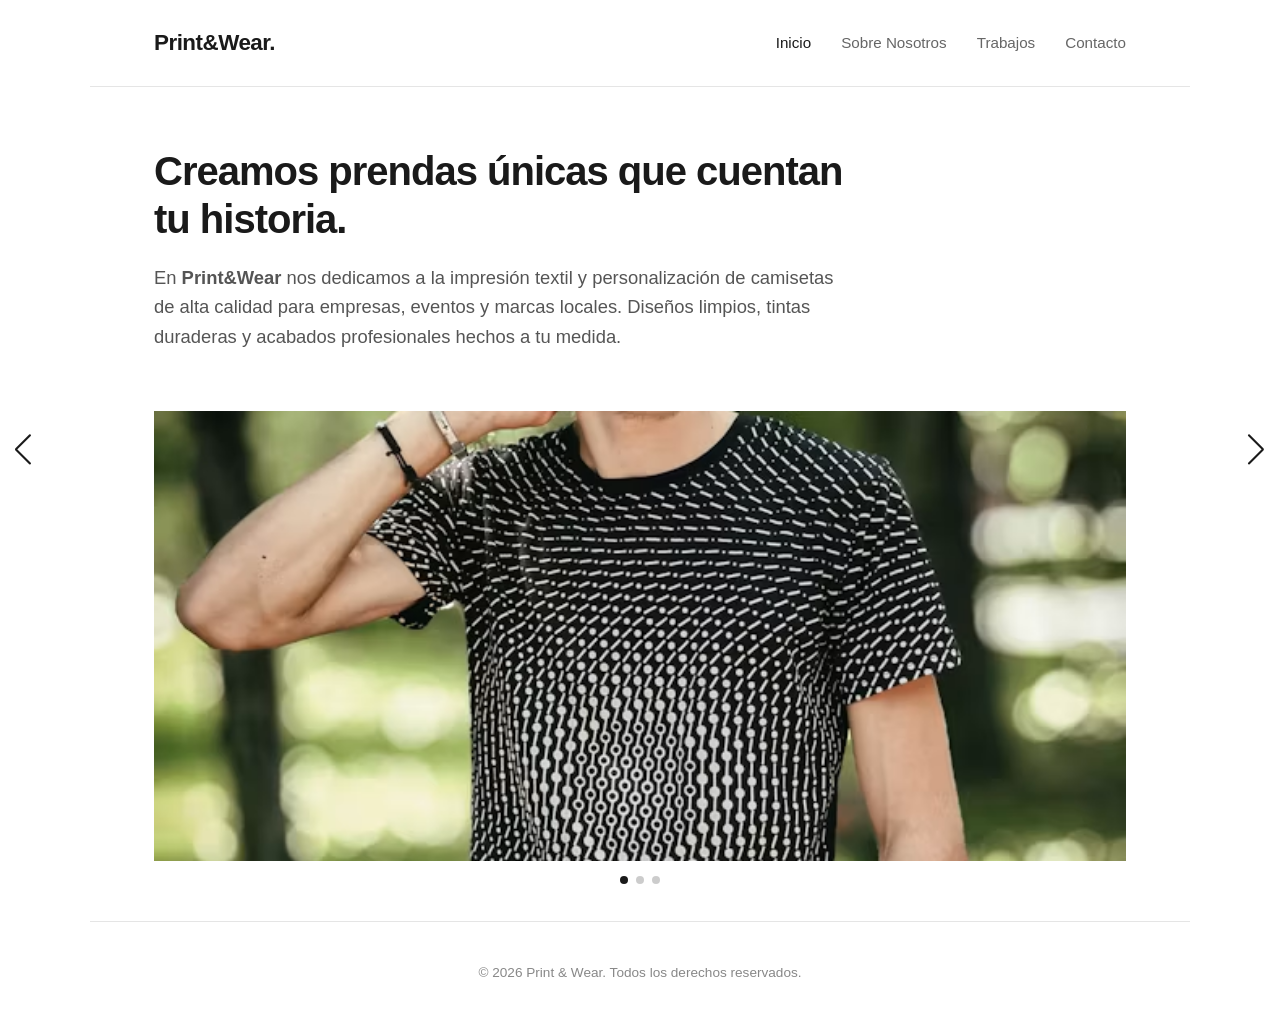
<file: index.html>
<!DOCTYPE html>
<html lang="es">
<head>
    <meta charset="UTF-8">
    <meta name="viewport" content="width=device-width, initial-scale=1.0">
    <title>Print & Wear | Impresión de Camisetas</title>
    <link rel="stylesheet" href="https://cdn.jsdelivr.net/npm/swiper@11/swiper-bundle.min.css">
    <link rel="stylesheet" href="css/styles.css">
</head>
<body>

    <header class="main-header">
        <div class="logo">
            <a href="index.html"><strong>Print&Wear.</strong></a>
        </div>
        <nav class="main-nav">
            <ul>
                <li><a href="index.html" class="active">Inicio</a></li>
                <li><a href="nosotros.html">Sobre Nosotros</a></li>
                <li><a href="trabajos.html">Trabajos</a></li>
                <li><a href="contacto.html">Contacto</a></li>
            </ul>
        </nav>
    </header>

    <main class="home-content">
        
        <section class="hero-section">
            <h1>Creamos prendas únicas que cuentan tu historia.</h1>
            <p>En <strong>Print&Wear</strong> nos dedicamos a la impresión textil y personalización de camisetas de alta calidad para empresas, eventos y marcas locales. Diseños limpios, tintas duraderas y acabados profesionales hechos a tu medida.</p>
        </section>

        
        <div class="gallery-section">
            
            <div class="swiper mySwiper">
                <div class="swiper-wrapper">
                    
                    <div class="swiper-slide">
                        <img src="img/camiseta-geometrica.avif" alt="Camiseta de algodón impresa con diseño geométrico">
                    </div>
                    
                    <div class="swiper-slide">
                        <img src="img/detalle-impresion-textil-taller.avif" alt="Detalle de impresión textil en taller">
                    </div>
                    
                    <div class="swiper-slide">
                        <img src="img/camiseta-personalizada-minimalista.avif" alt="Camiseta personalizada minimalista">
                    </div>
                </div>
        </div>    
                
                
                <div class="swiper-button-next"></div>
                <div class="swiper-button-prev"></div>
                
                
                <div class="swiper-pagination"></div>
            </div>
        
    </main>

    <footer class="main-footer">
        <p>&copy; 2026 Print & Wear. Todos los derechos reservados.</p>
    </footer>
  <script src="https://cdn.jsdelivr.net/npm/swiper@11/swiper-bundle.min.js"></script>
  <script src="js/main.js"></script>

   
  
</body>
</html>
</file>
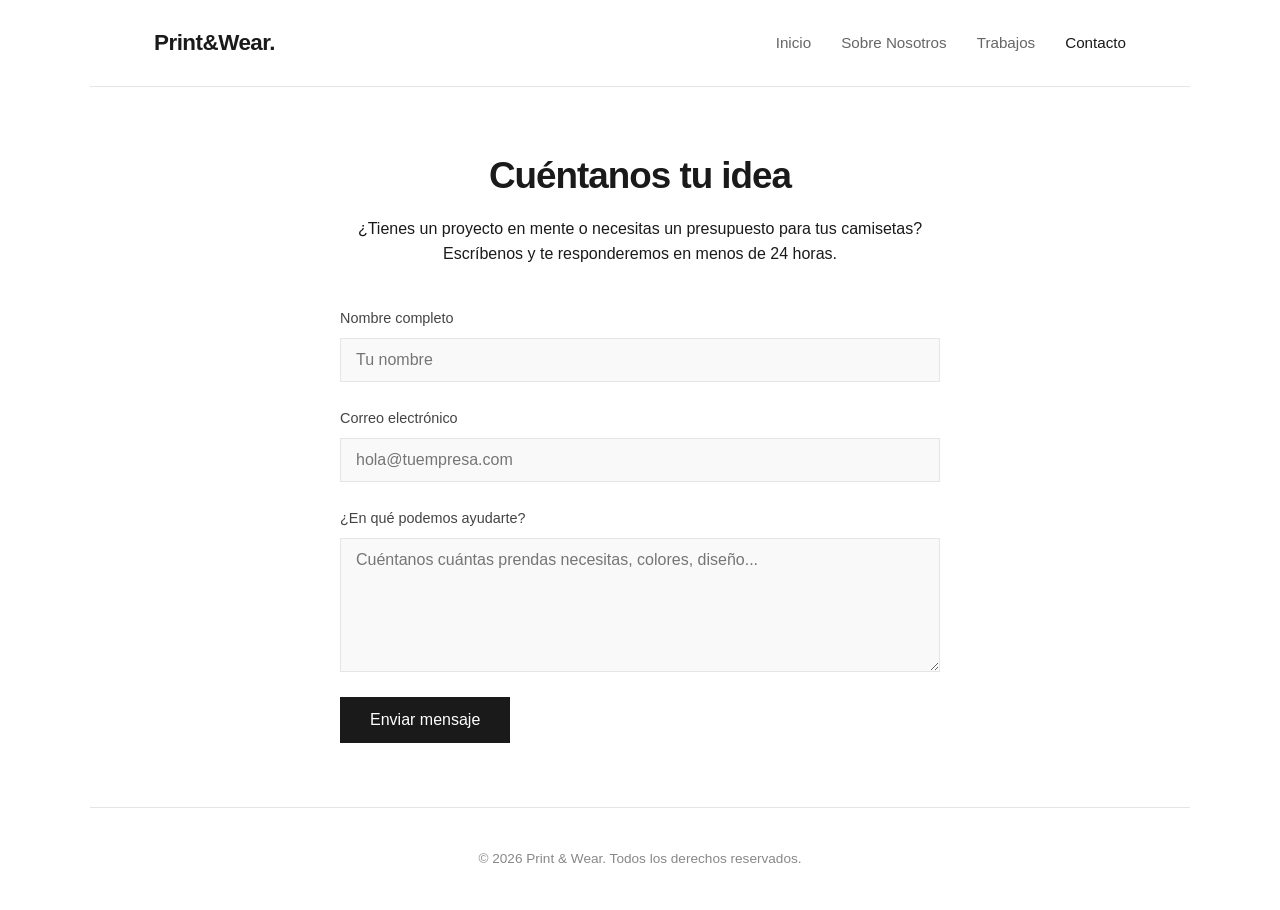
<file: contacto.html>
<!DOCTYPE html>
<html lang="es">
<head>
    <meta charset="UTF-8">
    <meta name="viewport" content="width=device-width, initial-scale=1.0">
    <title>Contacto | Print & Wear</title>
    <link rel="stylesheet" href="css/styles.css">
</head>
<body>

    <header class="main-header">
        <div class="logo">
            <a href="index.html"><strong>Print&Wear.</strong></a>
        </div>
        <nav class="main-nav">
            <ul>
                <li><a href="index.html">Inicio</a></li>
                <li><a href="nosotros.html">Sobre Nosotros</a></li>
                <li><a href="trabajos.html">Trabajos</a></li>
                <li><a href="contacto.html" class="active">Contacto</a></li>
            </ul>
        </nav>
    </header>

    <main>
        <section class="contacto-section">
            <div class="contacto-intro">
                <h1>Cuéntanos tu idea</h1>
                <p>¿Tienes un proyecto en mente o necesitas un presupuesto para tus camisetas? Escríbenos y te responderemos en menos de 24 horas.</p>
            </div>

            <form class="contacto-form" action="#" method="POST">
                <div class="form-group">
                    <label for="nombre">Nombre completo</label>
                    <input type="text" id="nombre" name="nombre" placeholder="Tu nombre" required>
                </div>

                <div class="form-group">
                    <label for="email">Correo electrónico</label>
                    <input type="email" id="email" name="email" placeholder="hola@tuempresa.com" required>
                </div>

                <div class="form-group">
                    <label for="mensaje">¿En qué podemos ayudarte?</label>
                    <textarea id="mensaje" name="mensaje" rows="6" placeholder="Cuéntanos cuántas prendas necesitas, colores, diseño..." required></textarea>
                </div>

                <button type="submit" class="btn-submit">Enviar mensaje</button>
            </form>
        </section>
    </main>

    <footer class="main-footer">
        <p>&copy; 2026 Print & Wear. Todos los derechos reservados.</p>
    </footer>
    
</body>
</html>
</file>
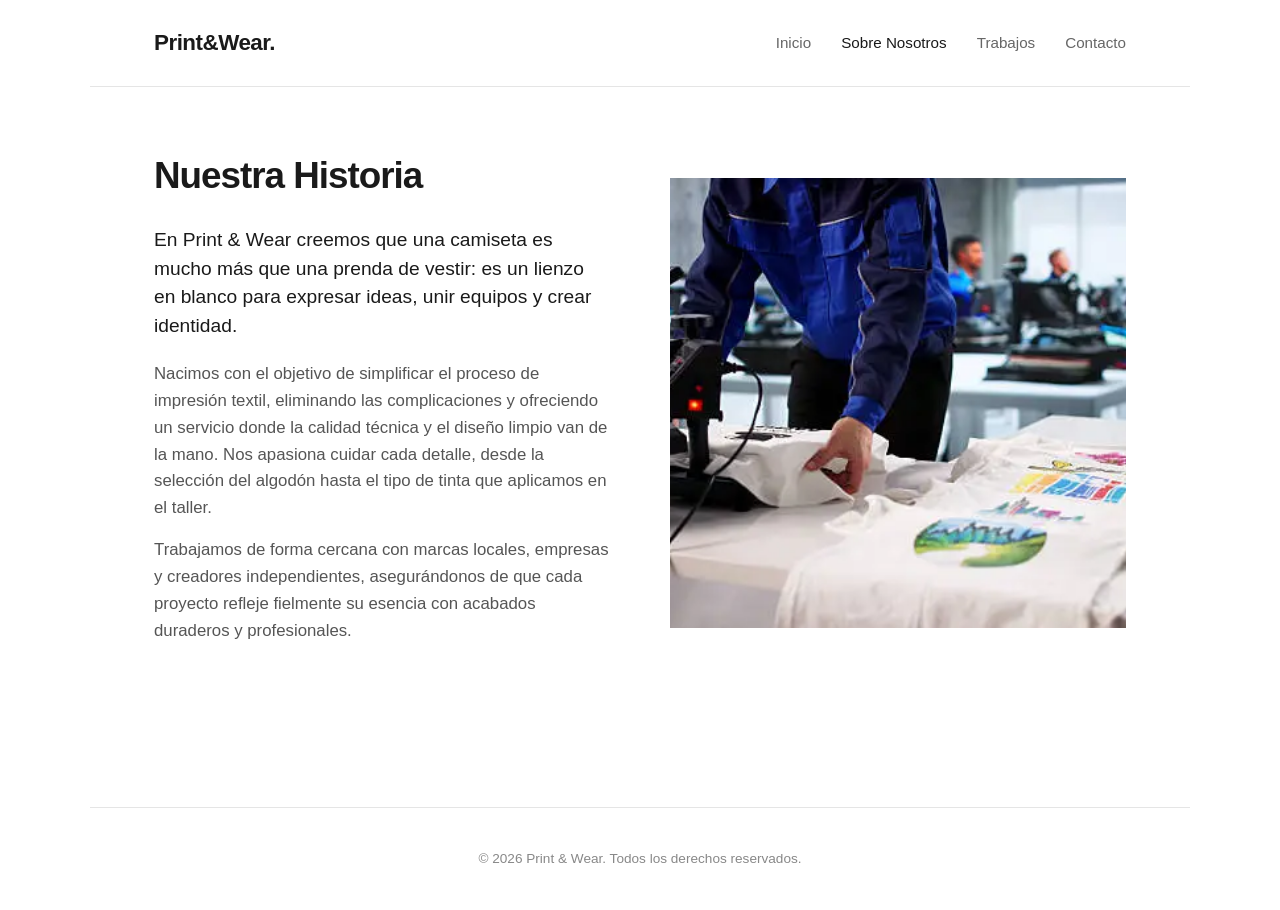
<file: nosotros.html>
<!DOCTYPE html>
<html lang="es">
<head>
    <meta charset="UTF-8">
    <meta name="viewport" content="width=device-width, initial-scale=1.0">
    <title>Sobre Nosotros | Print & Wear</title>
    <link rel="stylesheet" href="css/styles.css">
</head>
<body>

    <header class="main-header">
        <div class="logo">
            <a href="index.html"><strong>Print&Wear.</strong></a>
        </div>
        <nav class="main-nav">
            <ul>
                <li><a href="index.html">Inicio</a></li>
                <li><a href="nosotros.html" class="active">Sobre Nosotros</a></li>
                <li><a href="trabajos.html">Trabajos</a></li>
                <li><a href="contacto.html">Contacto</a></li>
            </ul>
        </nav>
    </header>

    <main>
        <section class="nosotros-container">
            
            <div class="nosotros-texto">
                <h1>Nuestra Historia</h1>
                <p class="destacado">En Print & Wear creemos que una camiseta es mucho más que una prenda de vestir: es un lienzo en blanco para expresar ideas, unir equipos y crear identidad.</p>
                <p>Nacimos con el objetivo de simplificar el proceso de impresión textil, eliminando las complicaciones y ofreciendo un servicio donde la calidad técnica y el diseño limpio van de la mano. Nos apasiona cuidar cada detalle, desde la selección del algodón hasta el tipo de tinta que aplicamos en el taller.</p>
                <p>Trabajamos de forma cercana con marcas locales, empresas y creadores independientes, asegurándonos de que cada proyecto refleje fielmente su esencia con acabados duraderos y profesionales.</p>
            </div>

            <div class="nosotros-imagen">
                <img src="img/taller.webp" alt="Proceso de impresión textil en nuestro taller">
            </div>

        </section>
    </main>

    <footer class="main-footer">
        <p>&copy; 2026 Print & Wear. Todos los derechos reservados.</p>
    </footer>
    
</body>
</html>
</file>
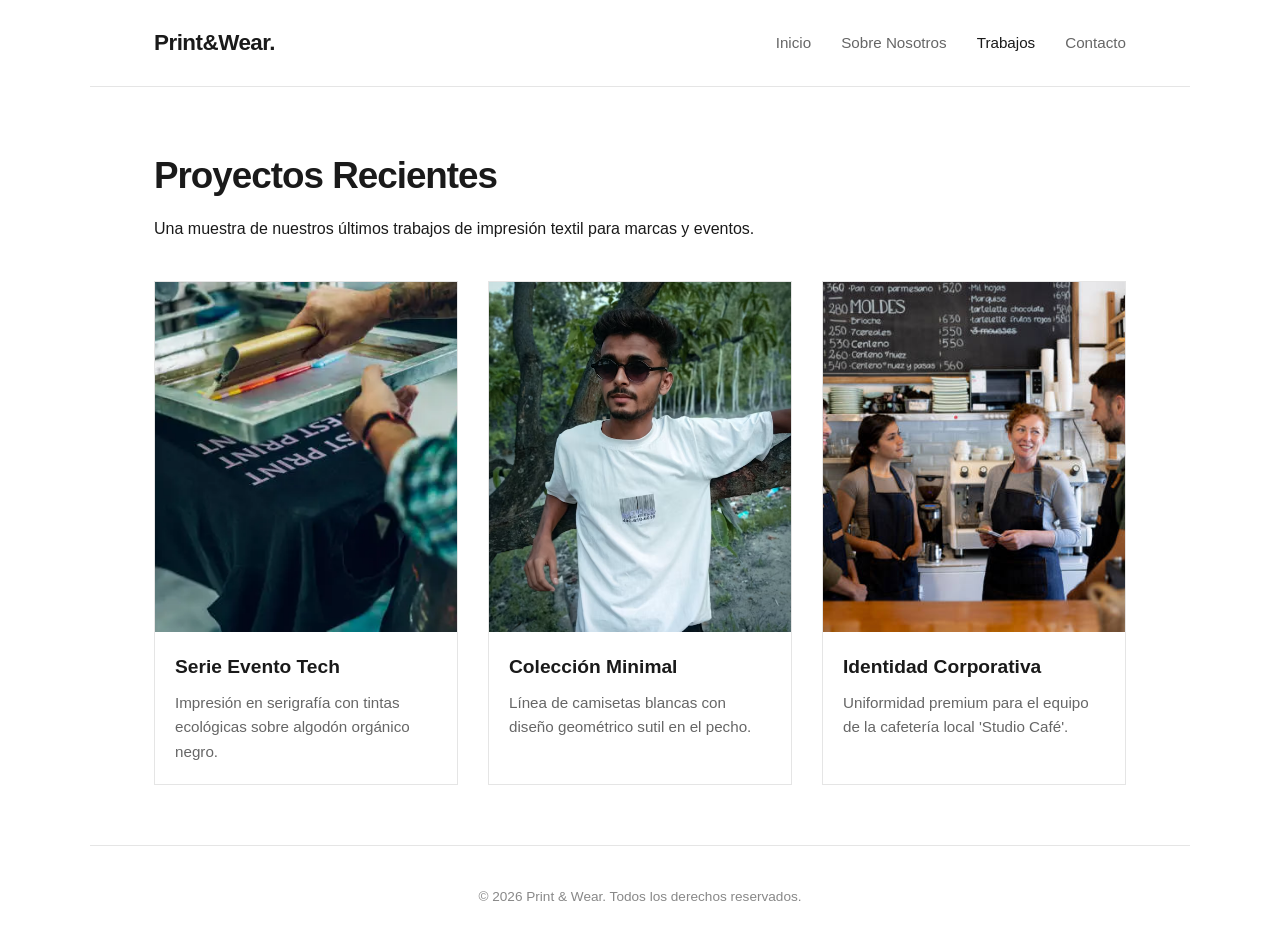
<file: trabajos.html>
<!DOCTYPE html>
<html lang="es">
<head>
    <meta charset="UTF-8">
    <meta name="viewport" content="width=device-width, initial-scale=1.0">
    <title>Trabajos | Print & Wear</title>
    <link rel="stylesheet" href="css/styles.css">
</head>
<body>

    <header class="main-header">
        <div class="logo">
            <a href="index.html"><strong>Print&Wear.</strong></a>
        </div>
        <nav class="main-nav">
            <ul>
                <li><a href="index.html">Inicio</a></li>
                <li><a href="nosotros.html">Sobre Nosotros</a></li>
                <li><a href="trabajos.html" class="active">Trabajos</a></li>
                <li><a href="contacto.html">Contacto</a></li>
            </ul>
        </nav>
    </header>

    <main>
        <section class="trabajos-section">
            <div class="trabajos-intro">
                <h1>Proyectos Recientes</h1>
                <p>Una muestra de nuestros últimos trabajos de impresión textil para marcas y eventos.</p>
            </div>

            <div class="trabajos-grid">
                
                <article class="trabajo-card">
                    <div class="trabajo-img">
                        <img src="img/trabajo1.webp" alt="Camisetas para el evento Tech2026">
                    </div>
                    <div class="trabajo-info">
                        <h3>Serie Evento Tech</h3>
                        <p>Impresión en serigrafía con tintas ecológicas sobre algodón orgánico negro.</p>
                    </div>
                </article>

                <article class="trabajo-card">
                    <div class="trabajo-img">
                        <img src="img/trabajo2.avif" alt="Camisetas minimalistas para marca de ropa">
                    </div>
                    <div class="trabajo-info">
                        <h3>Colección Minimal</h3>
                        <p>Línea de camisetas blancas con diseño geométrico sutil en el pecho.</p>
                    </div>
                </article>

                <article class="trabajo-card">
                    <div class="trabajo-img">
                        <img src="img/trabajo3.jpg" alt="Sudaderas y camisetas corporativas">
                    </div>
                    <div class="trabajo-info">
                        <h3>Identidad Corporativa</h3>
                        <p>Uniformidad premium para el equipo de la cafetería local 'Studio Café'.</p>
                    </div>
                </article>

            </div>
        </section>
    </main>

    <footer class="main-footer">
        <p>&copy; 2026 Print & Wear. Todos los derechos reservados.</p>
    </footer>
    
</body>
</html>
</file>
<file: css/styles.css>
/* ==========================================================================
   1. VARIABLES Y CONFIGURACIÓN BASE (Estilo Minimalista)
   ========================================================================== */
:root {
    --bg-color: #ffffff;       /* Fondo blanco puro */
    --text-color: #1a1a1a;     /* Negro suave para los textos */
    --light-gray: #f9f9f9;     /* Fondo gris muy claro para contrastes */
    --border-color: #e5e5e5;   /* Líneas sutiles de separación */
    --accent-color: #0070f3;   /* Azul eléctrico sutil (para enlaces/botones) */
    --max-width: 1100px;       /* Ancho máximo contenedor */
}

* {
    margin: 0;
    padding: 0;
    box-sizing: border-box;
}

body {
    font-family: -apple-system, BlinkMacSystemFont, "Segoe UI", Roboto, Helvetica, Arial, sans-serif;
    color: var(--text-color);
    background-color: var(--bg-color);
    line-height: 1.6;
}

a {
    text-decoration: none;
    color: inherit;
    transition: color 0.2s ease;
}

/* ==========================================================================
   2. CABECERA (Uso de Flexbox)
   ========================================================================== */
.main-header {
    display: flex;
    justify-content: space-between; /* Logo a la izquierda, menú a la derecha */
    align-items: center;            /* Centrados verticalmente */
    padding: 25px 5%;
    border-bottom: 1px solid var(--border-color);
    max-width: var(--max-width);
    margin: 0 auto;                 /* Centra la cabecera en pantallas grandes */
}

.logo a {
    font-size: 1.4rem;
    letter-spacing: -0.5px;
}

.main-nav ul {
    display: flex;                  /* Enlaces en línea horizontal */
    list-style: none;
    gap: 30px;                      /* Espacio limpio entre enlaces */
}

.main-nav a {
    font-size: 0.95rem;
    font-weight: 400;
    color: #666;                    /* Color gris sutil para enlaces inactivos */
}

.main-nav a:hover, 
.main-nav a.active {
    color: var(--text-color);       /* Negro al pasar el ratón o estar activo */
    font-weight: 500;
}

/* ==========================================================================
   3. CUERPO (Estructura de la Página de Inicio)
   ========================================================================== */
main {
    max-width: var(--max-width);
    margin: 0 auto;
    padding: 60px 5%;
    min-height: calc(100vh - 180px); /* Asegura que el footer no flote si hay poco texto */
}

/* Sección de descripción (Hero) */
.hero-section {
    max-width: 700px;               /* Bloque de texto estrecho para leer mejor */
    margin-bottom: 60px;
}

.hero-section h1 {
    font-size: 2.5rem;
    line-height: 1.2;
    letter-spacing: -1px;
    margin-bottom: 20px;
    font-weight: 700;
}

.hero-section p {
    font-size: 1.15rem;
    color: #555;
}

/* Contenedor de la Galería */
.gallery-section {
    width: 100%;
    margin-top: 40px;
}

.swiper {
    width: 100%;
    height: 450px;                  /* Altura fija para que la galería se vea imponente */
    background: var(--light-gray);
}

.swiper-slide {
    display: flex;
    justify-content: center;
    align-items: center;
}

.swiper-slide img {
    width: 100%;
    height: 100%;
    object-fit: cover;              /* Ajusta la imagen al contenedor sin deformarla */
}

/* Personalización minimalista de los botones de Swiper */
.swiper-button-next, 
.swiper-button-prev {
    color: var(--text-color) !important;
    transform: scale(0.7);          /* Flechas más finas y discretas */
}

/* ==========================================================================
   4. PIE DE PÁGINA
   ========================================================================== */
.main-footer {
    max-width: var(--max-width);
    margin: 0 auto;
    padding: 40px 5%;
    border-top: 1px solid var(--border-color);
    text-align: center;
    font-size: 0.85rem;
    color: #888;
}
/* ==========================================================================
   5. PÁGINA DE TRABAJOS (Uso de CSS Grid)
   ========================================================================== */
.trabajos-intro {
    margin-bottom: 40px;
}

.trabajos-intro h1 {
    font-size: 2.3rem;
    margin-bottom: 10px;
    letter-spacing: -1px;
}

/* La rejilla mágica con Grid */
.trabajos-grid {
    display: grid;
    /* Crea 3 columnas iguales si hay espacio, si no, se adapta automáticamente */
    grid-template-columns: repeat(auto-fit, minmax(300px, 1fr));
    gap: 30px; /* Espacio limpio entre tarjetas */
}

.trabajo-card {
    background-color: var(--bg-color);
    border: 1px solid var(--border-color);
    transition: transform 0.2s ease, box-shadow 0.2s ease;
}

/* Efecto sutil minimalista al pasar el ratón */
.trabajo-card:hover {
    transform: translateY(-4px);
    box-shadow: 0 10px 20px rgba(0, 0, 0, 0.05);
}

.trabajo-img {
    width: 100%;
    height: 350px; /* Altura controlada para las fotos de los proyectos */
    overflow: hidden;
    background-color: var(--light-gray);
}

.trabajo-img img {
    width: 100%;
    height: 100%;
    object-fit: cover;
}

.trabajo-info {
    padding: 20px;
}

.trabajo-info h3 {
    font-size: 1.2rem;
    margin-bottom: 8px;
    font-weight: 600;
}

.trabajo-info p {
    font-size: 0.95rem;
    color: #666;
}
/* ==========================================================================
   6. PÁGINA DE CONTACTO (Formulario Minimalista)
   ========================================================================== */
.contacto-section {
    max-width: 600px; /* Formulario estrecho y centrado, muy elegante */
    margin: 0 auto;
}

.contacto-intro {
    margin-bottom: 40px;
    text-align: center; /* Centramos el texto de introducción en esta pantalla */
}

.contacto-intro h1 {
    font-size: 2.3rem;
    margin-bottom: 10px;
    letter-spacing: -1px;
}

.contacto-form {
    display: flex;
    flex-direction: column; /* Coloca los elementos uno debajo de otro */
    gap: 25px; /* Espacio limpio entre campos */
}

.form-group {
    display: flex;
    flex-direction: column;
    gap: 8px; /* Espacio sutil entre la etiqueta y el input */
}

.form-group label {
    font-size: 0.9rem;
    font-weight: 500;
    color: #444;
}

/* Estilos para los campos de texto y textarea */
.form-group input,
.form-group textarea {
    width: 100%;
    padding: 12px 15px;
    border: 1px solid var(--border-color);
    background-color: var(--light-gray);
    font-family: inherit;
    font-size: 1rem;
    transition: border-color 0.2s ease, background-color 0.2s ease;
}

/* Efecto focus minimalista cuando el usuario clica para escribir */
.form-group input:focus,
.form-group textarea:focus {
    outline: none;
    border-color: var(--text-color); /* El borde se vuelve negro sutil */
    background-color: var(--bg-color);   /* El fondo pasa a ser blanco */
}

/* El botón de enviar */
.btn-submit {
    align-self: flex-start; /* Evita que el botón ocupe todo el ancho */
    padding: 14px 30px;
    background-color: var(--text-color); /* Botón negro */
    color: var(--bg-color);              /* Texto blanco */
    border: none;
    font-size: 1rem;
    font-weight: 500;
    cursor: pointer;
    transition: opacity 0.2s ease;
}

.btn-submit:hover {
    opacity: 0.9; /* Efecto sutil al pasar el ratón */
}
/* ==========================================================================
   7. PÁGINA SOBRE NOSOTROS (Estructura en dos columnas)
   ========================================================================== */
.nosotros-container {
    display: flex;
    gap: 60px;          /* Espacio generoso entre el texto y la imagen */
    align-items: center; /* Centrado vertical */
}

.nosotros-texto {
    flex: 1;            /* Ocupa el 50% del espacio disponible */
}

.nosotros-texto h1 {
    font-size: 2.3rem;
    margin-bottom: 20px;
    letter-spacing: -1px;
}

.nosotros-texto .destacado {
    font-size: 1.2rem;
    font-weight: 500;
    color: var(--text-color);
    margin-bottom: 20px;
    line-height: 1.5;
}

.nosotros-texto p {
    color: #555;
    margin-bottom: 15px;
    font-size: 1.05rem;
}

.nosotros-imagen {
    flex: 1;            /* Ocupa el otro 50% del espacio disponible */
    height: 450px;
    background-color: var(--light-gray);
    overflow: hidden;
}

.nosotros-imagen img {
    width: 100%;
    height: 100%;
    object-fit: cover;
}

/* ==========================================================================
   8. RESPONSIVE BÁSICO (Para pantallas pequeñas / Móviles)
   ========================================================================== */
@media (max-width: 768px) {
    .nosotros-container {
        flex-direction: column; /* Pone la imagen debajo del texto en móviles */
        gap: 40px;
    }
    
    .nosotros-imagen {
        width: 100%;
        height: 300px; /* Reducimos la altura de la foto en móviles */
    }
}
/* Ajuste de color minimalista para los puntos de la galería */
.swiper-pagination-bullet-active {
    background: var(--text-color) !important; /* Puntos activos en negro suave */
}
</file>
